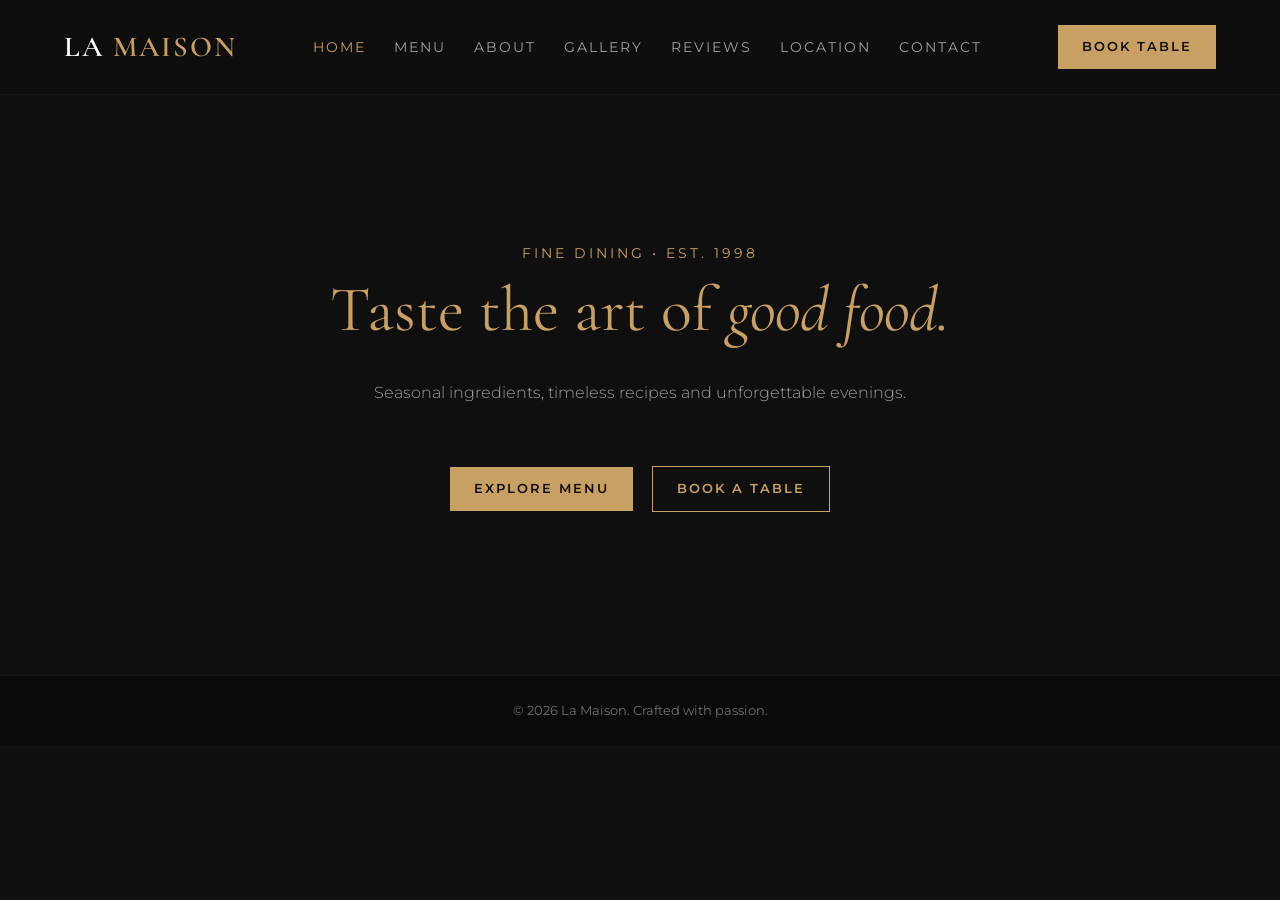
<file: index.html>
<!DOCTYPE html>
<html lang="fr">
<head>
  <meta charset="UTF-8">
  <meta name="viewport" content="width=device-width, initial-scale=1.0">
  <title>LA MAISON - Fine Dining</title>
  <link rel="stylesheet" href="style.css">
  <link href="https://fonts.googleapis.com/css2?family=Cormorant+Garamond:ital,wght@0,400;1,400&family=Montserrat:wght@300;400;600&display=swap" rel="stylesheet">
</head>
<body>
  <header class="navbar">
    <div class="logo"><a href="index.html">LA <span>MAISON</span></a></div>
    <nav class="nav-links">
      <a href="index.html" class="active">Home</a>
      <a href="menu.html">Menu</a>
      <a href="about.html">About</a>
      <a href="gallery.html">Gallery</a>
      <a href="reviews.html">Reviews</a>
      <a href="location.html">Location</a>
      <a href="contact.html">Contact</a>
    </nav>
    <a href="contact.html" class="btn-primary">Book Table</a>
  </header>

  <main class="page-container" style="text-align:center; display: flex; flex-direction: column; justify-content: center; align-items: center; min-height: 75vh;">
    <p style="color: #c9a063; letter-spacing: 3px; font-size: 0.85rem; margin-bottom: 10px;">FINE DINING • EST. 1998</p>
    <h1 class="page-title" style="font-size: 4rem; max-width: 700px; line-height: 1.1;">Taste the art of <em>good food.</em></h1>
    <p class="subtitle" style="margin-top: 15px;">Seasonal ingredients, timeless recipes and unforgettable evenings.</p>
    <div style="margin-top: 20px;">
      <a href="menu.html" class="btn-primary" style="margin-right: 15px;">Explore Menu</a>
      <a href="contact.html" class="btn-primary" style="background: transparent; color: #c9a063; border: 1px solid #c9a063;">Book a Table</a>
    </div>
  </main>

  <footer><p>© 2026 La Maison. Crafted with passion.</p></footer>
  <script src="script.js"></script>
</body>
</html>
</file>
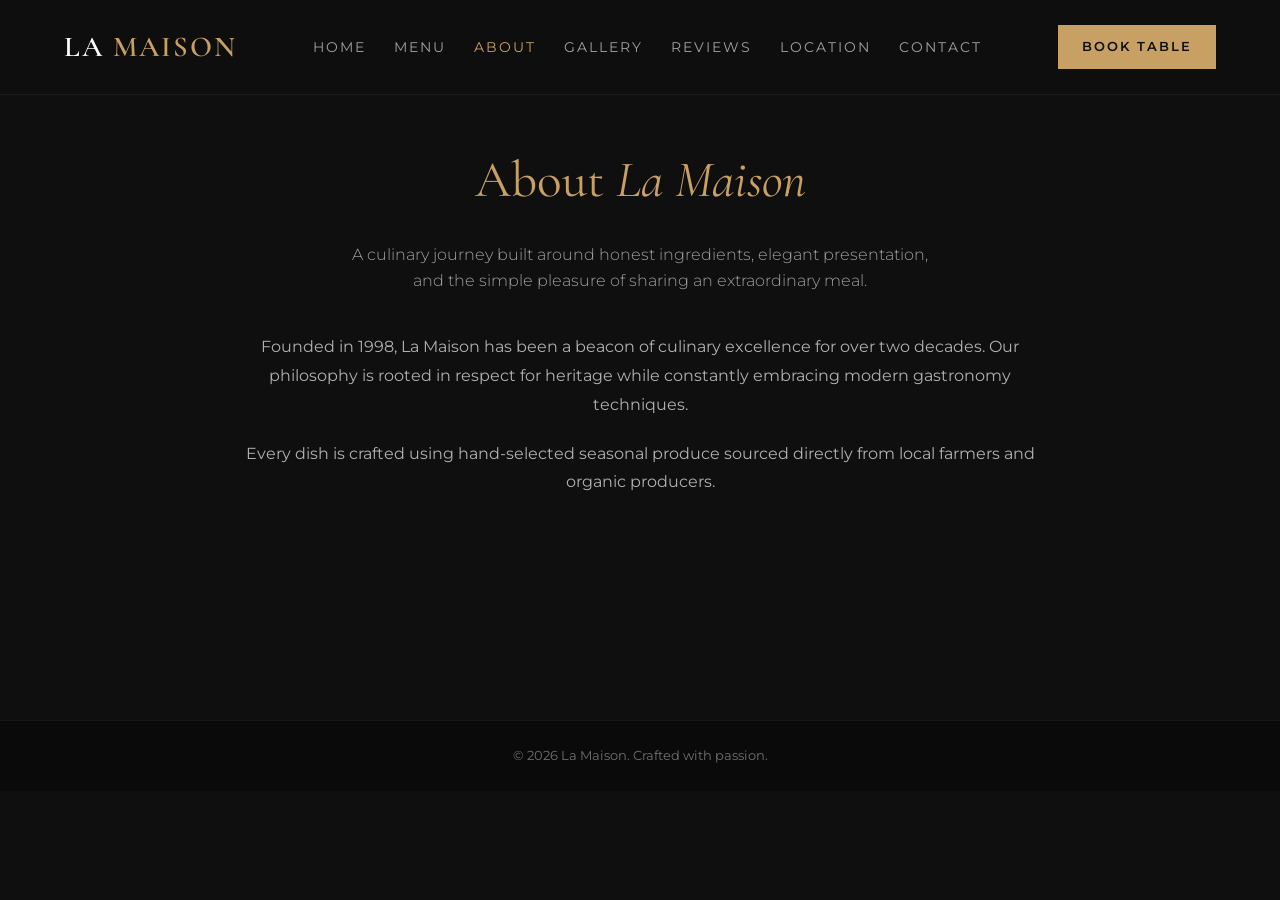
<file: about.html>
<!DOCTYPE html>
<html lang="fr">
<head>
  <meta charset="UTF-8">
  <title>LA MAISON - About</title>
  <link rel="stylesheet" href="style.css">
  <link href="https://fonts.googleapis.com/css2?family=Cormorant+Garamond:ital,wght@0,400;1,400&family=Montserrat:wght@300;400;600&display=swap" rel="stylesheet">
</head>
<body>
  <header class="navbar">
    <div class="logo"><a href="index.html">LA <span>MAISON</span></a></div>
    <nav class="nav-links">
      <a href="index.html">Home</a>
      <a href="menu.html">Menu</a>
      <a href="about.html">About</a>
      <a href="gallery.html">Gallery</a>
      <a href="reviews.html">Reviews</a>
      <a href="location.html">Location</a>
      <a href="contact.html">Contact</a>
    </nav>
    <a href="contact.html" class="btn-primary">Book Table</a>
  </header>

  <main class="page-container">
    <h1 class="page-title">About <em>La Maison</em></h1>
    <p class="subtitle">A culinary journey built around honest ingredients, elegant presentation, and the simple pleasure of sharing an extraordinary meal.</p>
    
    <div style="max-width: 800px; margin: 40px auto; text-align: center; color: #b0b0b0; line-height: 1.8;">
      <p style="margin-bottom: 20px;">Founded in 1998, La Maison has been a beacon of culinary excellence for over two decades. Our philosophy is rooted in respect for heritage while constantly embracing modern gastronomy techniques.</p>
      <p>Every dish is crafted using hand-selected seasonal produce sourced directly from local farmers and organic producers.</p>
    </div>
  </main>

  <footer><p>© 2026 La Maison. Crafted with passion.</p></footer>
  <script src="script.js"></script>
</body>
</html>
</file>
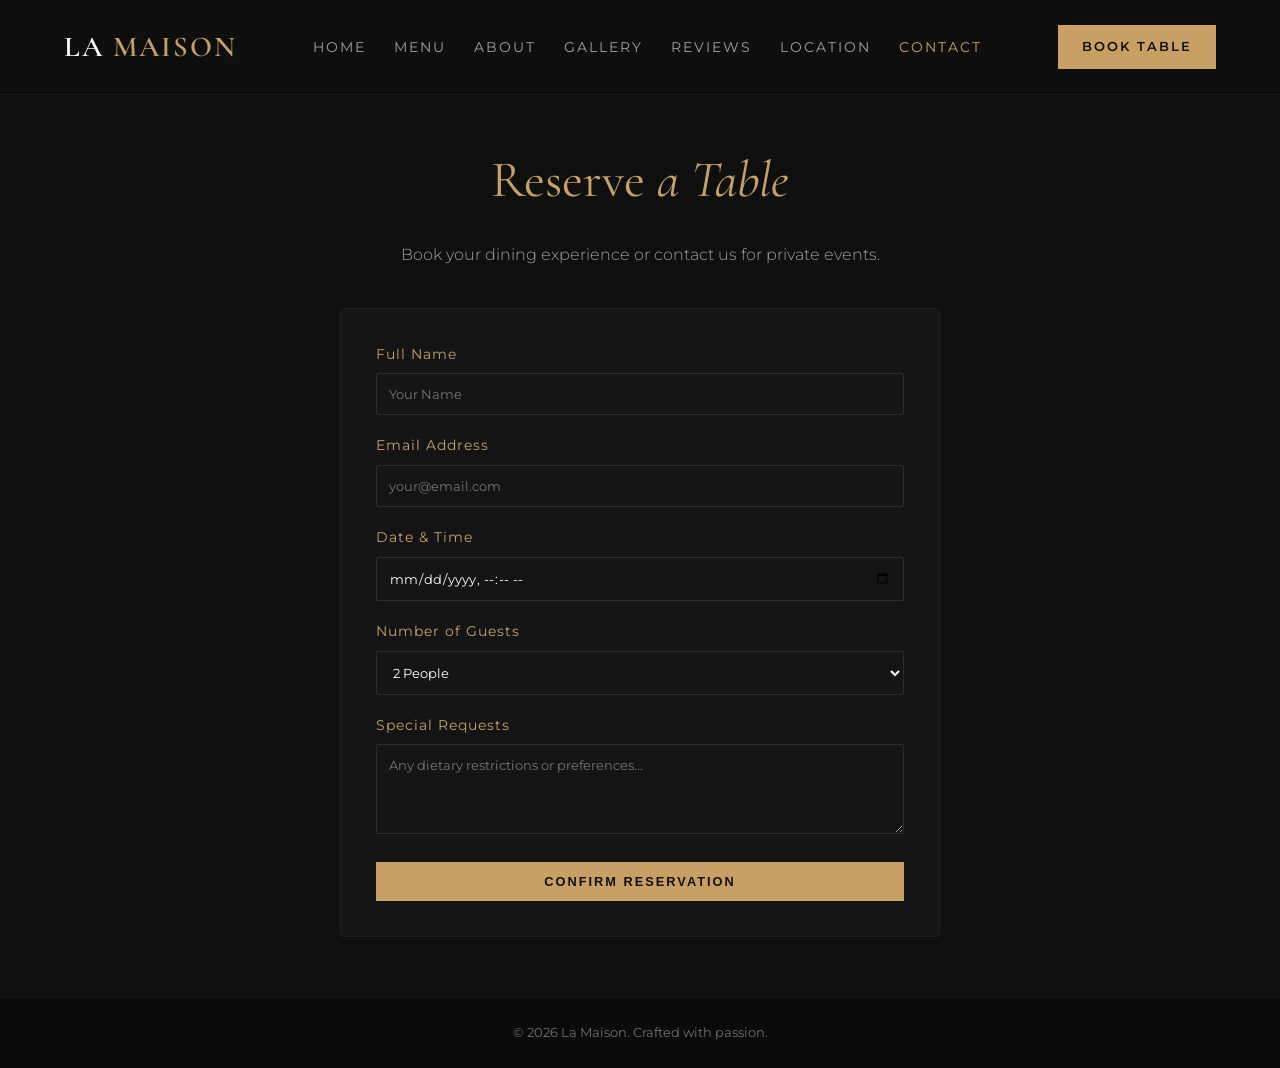
<file: contact.html>
<!DOCTYPE html>
<html lang="fr">
<head>
  <meta charset="UTF-8">
  <title>LA MAISON - Contact & Reservation</title>
  <link rel="stylesheet" href="style.css">
  <link href="https://fonts.googleapis.com/css2?family=Cormorant+Garamond:ital,wght@0,400;1,400&family=Montserrat:wght@300;400;600&display=swap" rel="stylesheet">
</head>
<body>
  <header class="navbar">
    <div class="logo"><a href="index.html">LA <span>MAISON</span></a></div>
    <nav class="nav-links">
      <a href="index.html">Home</a>
      <a href="menu.html">Menu</a>
      <a href="about.html">About</a>
      <a href="gallery.html">Gallery</a>
      <a href="reviews.html">Reviews</a>
      <a href="location.html">Location</a>
      <a href="contact.html">Contact</a>
    </nav>
    <a href="contact.html" class="btn-primary">Book Table</a>
  </header>

  <main class="page-container">
    <h1 class="page-title">Reserve <em>a Table</em></h1>
    <p class="subtitle">Book your dining experience or contact us for private events.</p>

    <div style="max-width: 600px; margin: 0 auto; background: #141416; padding: 35px; border-radius: 4px; border: 1px solid rgba(255, 255, 255, 0.05);">
      <form action="https://formspree.io/f/xdekobnz"  method="POST" onsubmit="event.preventDefault(); alert('Reservation submitted!');">
        <div class="form-group">
          <label>Full Name</label>
          <input type="text" placeholder="Your Name" required>
        </div>
        <div class="form-group">
          <label>Email Address</label>
          <input type="email" placeholder="your@email.com" required>
        </div>
        <div class="form-group">
          <label>Date & Time</label>
          <input type="datetime-local" required>
        </div>
        <div class="form-group">
          <label>Number of Guests</label>
          <select>
            <option>1 Person</option>
            <option selected>2 People</option>
            <option>4 People</option>
            <option>6+ People</option>
          </select>
        </div>
        <div class="form-group">
          <label>Special Requests</label>
          <textarea rows="4" placeholder="Any dietary restrictions or preferences..."></textarea>
        </div>
        <button type="submit" class="btn-primary" style="width: 100%;">Confirm Reservation</button>
      </form>
    </div>
  </main>

  <footer><p>© 2026 La Maison. Crafted with passion.</p></footer>
  <script src="script.js"></script>
</body>
</html>
</file>
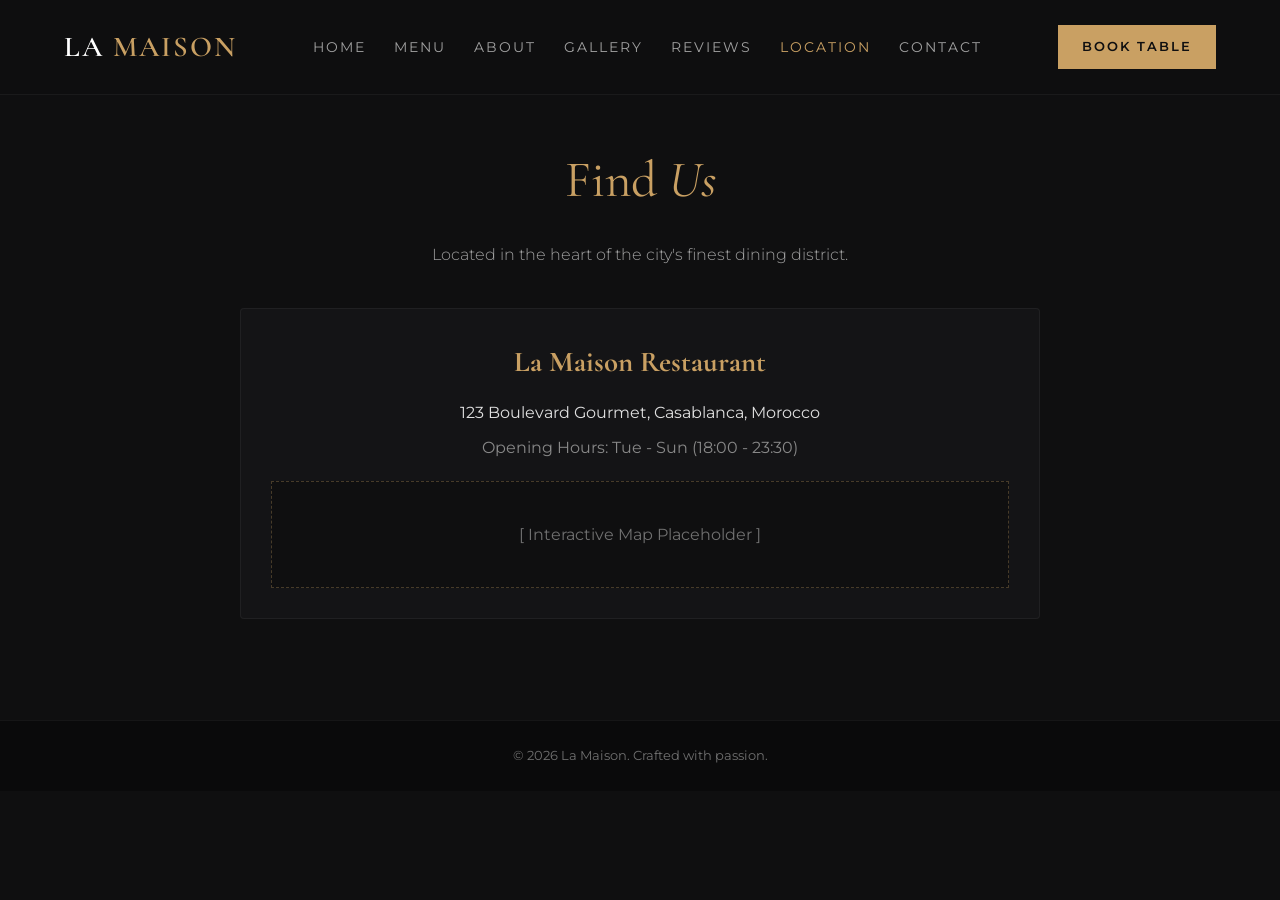
<file: location.html>
<!DOCTYPE html>
<html lang="fr">
<head>
  <meta charset="UTF-8">
  <title>LA MAISON - Location</title>
  <link rel="stylesheet" href="style.css">
  <link href="https://fonts.googleapis.com/css2?family=Cormorant+Garamond:ital,wght@0,400;1,400&family=Montserrat:wght@300;400;600&display=swap" rel="stylesheet">
</head>
<body>
  <header class="navbar">
    <div class="logo"><a href="index.html">LA <span>MAISON</span></a></div>
    <nav class="nav-links">
      <a href="index.html">Home</a>
      <a href="menu.html">Menu</a>
      <a href="about.html">About</a>
      <a href="gallery.html">Gallery</a>
      <a href="reviews.html">Reviews</a>
      <a href="location.html">Location</a>
      <a href="contact.html">Contact</a>
    </nav>
    <a href="contact.html" class="btn-primary">Book Table</a>
  </header>

  <main class="page-container">
    <h1 class="page-title">Find <em>Us</em></h1>
    <p class="subtitle">Located in the heart of the city's finest dining district.</p>

    <div style="max-width: 800px; margin: 0 auto; background: #141416; padding: 30px; border-radius: 4px; border: 1px solid rgba(255, 255, 255, 0.05); text-align: center;">
      <h3 style="color: #c9a063; font-family: 'Cormorant Garamond', serif; font-size: 1.8rem; margin-bottom: 15px;">La Maison Restaurant</h3>
      <p style="margin-bottom: 10px;">123 Boulevard Gourmet, Casablanca, Morocco</p>
      <p style="margin-bottom: 20px; color: #888;">Opening Hours: Tue - Sun (18:00 - 23:30)</p>
      <div style="background: #0f0f10; padding: 40px; border: 1px dashed rgba(201, 160, 99, 0.3); color: #707070;">
        [ Interactive Map Placeholder ]
      </div>
    </div>
  </main>

  <footer><p>© 2026 La Maison. Crafted with passion.</p></footer>
  <script src="script.js"></script>
</body>
</html>
</file>
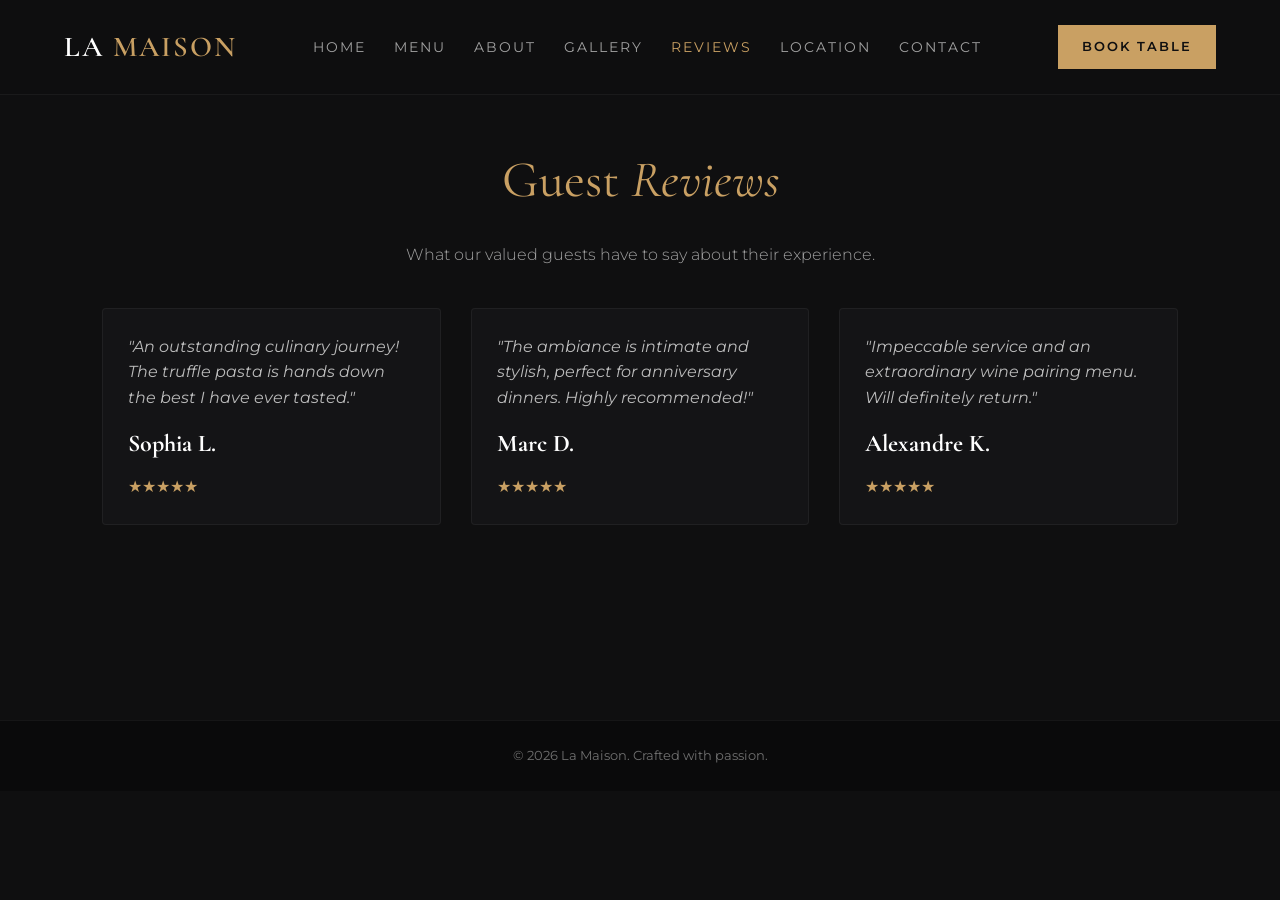
<file: reviews.html>
<!DOCTYPE html>
<html lang="fr">
<head>
  <meta charset="UTF-8">
  <title>LA MAISON - Reviews</title>
  <link rel="stylesheet" href="style.css">
  <link href="https://fonts.googleapis.com/css2?family=Cormorant+Garamond:ital,wght@0,400;1,400&family=Montserrat:wght@300;400;600&display=swap" rel="stylesheet">
</head>
<body>
  <header class="navbar">
    <div class="logo"><a href="index.html">LA <span>MAISON</span></a></div>
    <nav class="nav-links">
      <a href="index.html">Home</a>
      <a href="menu.html">Menu</a>
      <a href="about.html">About</a>
      <a href="gallery.html">Gallery</a>
      <a href="reviews.html">Reviews</a>
      <a href="location.html">Location</a>
      <a href="contact.html">Contact</a>
    </nav>
    <a href="contact.html" class="btn-primary">Book Table</a>
  </header>

  <main class="page-container">
    <h1 class="page-title">Guest <em>Reviews</em></h1>
    <p class="subtitle">What our valued guests have to say about their experience.</p>

    <div class="grid-container">
      <div class="card">
        <p style="font-style: italic; color: #bbb; margin-bottom: 15px;">"An outstanding culinary journey! The truffle pasta is hands down the best I have ever tasted."</p>
        <h3>Sophia L.</h3>
        <span style="color: #c9a063;">★★★★★</span>
      </div>
      <div class="card">
        <p style="font-style: italic; color: #bbb; margin-bottom: 15px;">"The ambiance is intimate and stylish, perfect for anniversary dinners. Highly recommended!"</p>
        <h3>Marc D.</h3>
        <span style="color: #c9a063;">★★★★★</span>
      </div>
      <div class="card">
        <p style="font-style: italic; color: #bbb; margin-bottom: 15px;">"Impeccable service and an extraordinary wine pairing menu. Will definitely return."</p>
        <h3>Alexandre K.</h3>
        <span style="color: #c9a063;">★★★★★</span>
      </div>
    </div>
  </main>

  <footer><p>© 2026 La Maison. Crafted with passion.</p></footer>
  <script src="script.js"></script>
</body>
</html>
</file>
<file: style.css>
/* Custom Knife & Fork Cursor */
* {
  margin: 0;
  padding: 0;
  box-sizing: border-box;
  cursor: url("data:image/svg+xml;utf8,<svg xmlns='http://www.w3.org/2000/svg' width='32' height='32' viewBox='0 0 24 24'><text y='20' font-size='20'>🔪</text></svg>"), auto;
}

body {
  font-family: 'Montserrat', sans-serif;
  background-color: #0f0f10;
  color: #e0e0e0;
  line-height: 1.6;
}

a, button, input, select, textarea {
  cursor: url("data:image/svg+xml;utf8,<svg xmlns='http://www.w3.org/2000/svg' width='32' height='32' viewBox='0 0 24 24'><text y='20' font-size='20'>🍴</text></svg>"), pointer;
}

/* Header & Nav */
.navbar {
  display: flex;
  justify-content: space-between;
  align-items: center;
  padding: 1.5rem 5%;
  background-color: rgba(15, 15, 16, 0.95);
  position: fixed;
  width: 100%;
  top: 0;
  z-index: 1000;
  border-bottom: 1px solid rgba(255, 255, 255, 0.05);
  backdrop-filter: blur(10px);
}

.logo a {
  font-family: 'Cormorant Garamond', serif;
  font-size: 1.8rem;
  font-weight: 600;
  color: #ffffff;
  text-decoration: none;
  letter-spacing: 2px;
}

.logo span { color: #c9a063; }

.nav-links a {
  margin: 0 12px;
  font-size: 0.85rem;
  text-transform: uppercase;
  letter-spacing: 2px;
  color: #a0a0a0;
  text-decoration: none;
  transition: color 0.3s;
}

.nav-links a:hover, .nav-links a.active { color: #c9a063; }

/* Buttons */
.btn-primary {
  background-color: #c9a063;
  color: #0f0f10;
  padding: 12px 24px;
  font-size: 0.8rem;
  text-transform: uppercase;
  letter-spacing: 2px;
  font-weight: 600;
  text-decoration: none;
  display: inline-block;
  border: none;
  transition: background 0.3s;
}

.btn-primary:hover {
  background-color: #dfb375;
}

/* Page Container */
.page-container {
  padding: 140px 8% 60px;
  min-height: 80vh;
}

.page-title {
  font-family: 'Cormorant Garamond', serif;
  font-size: 3.2rem;
  color: #c9a063;
  margin-bottom: 20px;
  text-align: center;
  font-weight: 400;
}

.subtitle {
  text-align: center;
  color: #a0a0a0;
  max-width: 600px;
  margin: 0 auto 40px;
  font-weight: 300;
}

/* Cards & Grid Layouts */
.grid-container {
  display: grid;
  grid-template-columns: repeat(auto-fit, minmax(280px, 1fr));
  gap: 30px;
  margin-top: 30px;
}

.card {
  background: #141416;
  border: 1px solid rgba(255, 255, 255, 0.05);
  padding: 25px;
  border-radius: 4px;
  transition: transform 0.3s, border-color 0.3s;
}

.card:hover {
  transform: translateY(-5px);
  border-color: rgba(201, 160, 99, 0.3);
}

.card img {
  width: 100%;
  height: 200px;
  object-fit: cover;
  border-radius: 2px;
  margin-bottom: 15px;
}

.card h3 {
  font-family: 'Cormorant Garamond', serif;
  font-size: 1.5rem;
  color: #ffffff;
  margin-bottom: 10px;
}

.card .price {
  color: #c9a063;
  font-size: 1.2rem;
  font-weight: bold;
}

/* Forms */
.form-group {
  margin-bottom: 20px;
}

.form-group label {
  display: block;
  margin-bottom: 8px;
  color: #c9a063;
  font-size: 0.85rem;
  letter-spacing: 1px;
}

.form-group input, .form-group textarea, .form-group select {
  width: 100%;
  padding: 12px;
  background: #141416;
  border: 1px solid rgba(255, 255, 255, 0.1);
  color: #fff;
  font-family: inherit;
  border-radius: 2px;
}

.form-group input:focus, .form-group textarea:focus {
  outline: none;
  border-color: #c9a063;
}

/* Footer */
footer {
  text-align: center;
  padding: 25px;
  background-color: #0a0a0b;
  border-top: 1px solid rgba(255, 255, 255, 0.05);
  font-size: 0.8rem;
  color: #707070;
}
</file>
